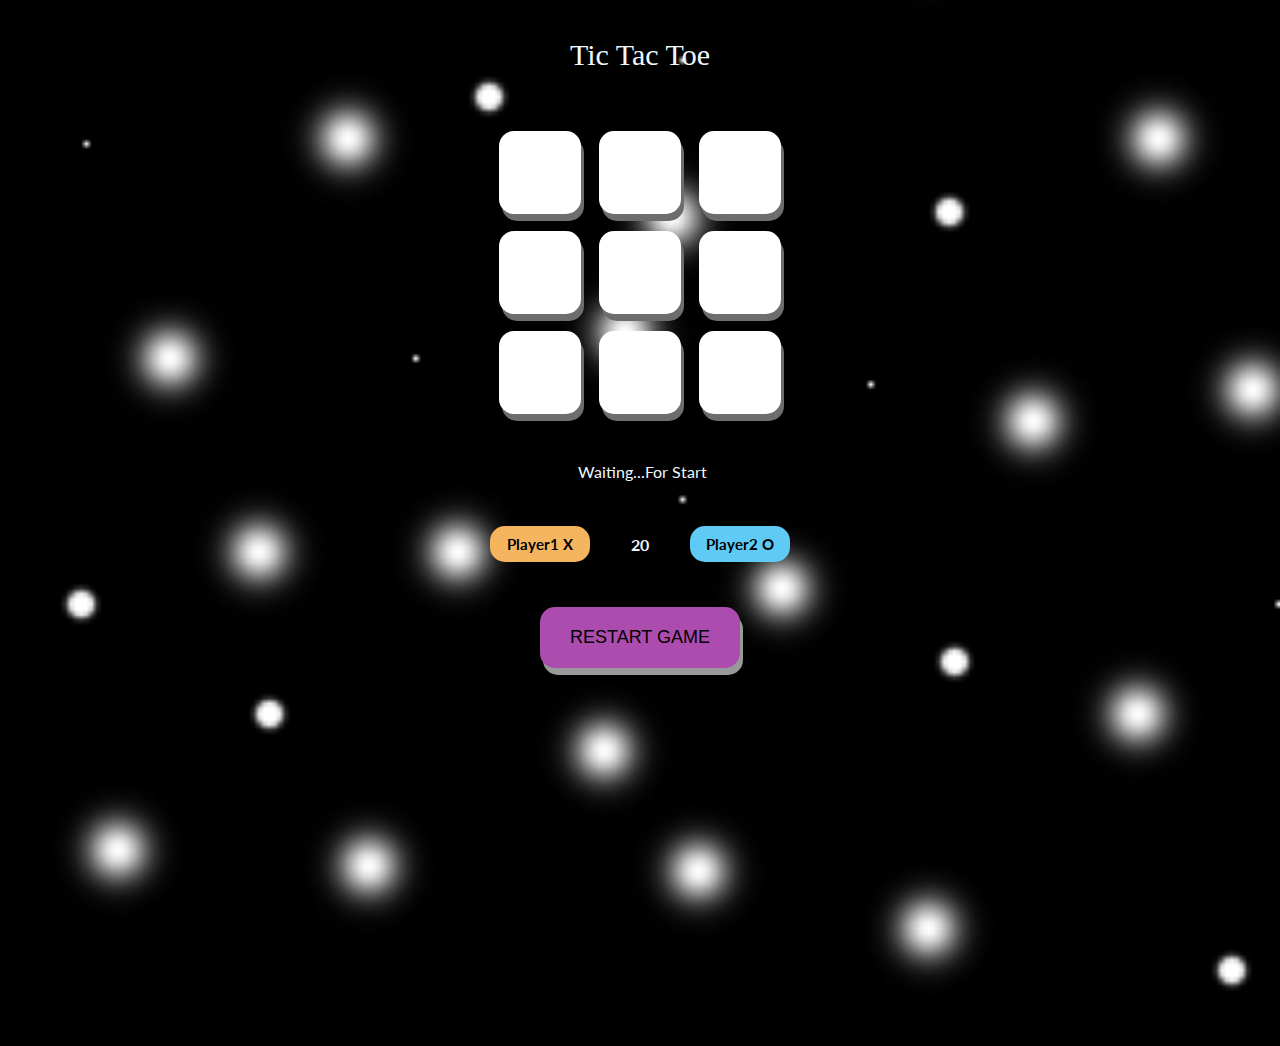
<file: index.html>
<!DOCTYPE html>
<html lang="en">
<head>
  <meta charset="UTF-8">
  <meta name="viewport" content="width=device-width, initial-scale=1.0">
  <meta http-equiv="X-UA-Compatible" content="ie=edge">
  <title>Document</title>
  <link rel="stylesheet" href="reset.css">
  <link rel="stylesheet" href="style.css">
  <link href="https://fonts.googleapis.com/css?family=Baloo|Baloo+Bhai|Barlow:700|Coda+Caption:800|Comfortaa:700|Concert+One|Courgette|Days+One|Fredoka+One|Lato|Lobster|Mansalva|Montserrat|Muli|PT+Sans+Caption:700|Permanent+Marker|Prompt:700|Righteous&display=swap" rel="stylesheet">
</head>
<body>
  <header>
    <h1>Tic Tac Toe</h1>
  </header>
  <main>
    <section class="top-row">
      <div class="tic-box"></div>
      <div class="tic-box"></div>
      <div class="tic-box"></div>
    </section>
    <section class="mid-row">
      <div class="tic-box"></div>
      <div class="tic-box"></div>
      <div class="tic-box"></div>
    </section>
    <section class="button-row">
      <div class="tic-box"></div>
      <div class="tic-box"></div>
      <div class="tic-box"></div>
    </section>
    <div class="strike"></div>
    <div class="strikeW"></div>
  </main>
  <footer>
    <div class="control-pannel">
      <div class="winner"></div>
      <div class="info-display">Waiting...For Start</div>
    </div> 
    <div class="players">
        <div class="player1">Player1 X</div>
        <span class="p1-hand">&#128072;&#127995;</span><div class="timer"> 20 </div><span class="p2-hand">&#128073;&#127995;</span>
        <div class="player2">Player2 O</div>
    </div>
    <button class="restart">RESTART GAME</button>
  </footer>
  

  <script src="tictactoe.js"></script>
</body>
</html>
</file>
<file: style.css>
body{
  background-image: url('Snowing6.gif');
  background-size: cover;
  background-repeat: repeat-y;
  color: aliceblue;
  height: 1000px;
}

header {
  margin-top: 3%;
  width: 100%;
  text-align: center;
  font-size: 30px;
  font-weight: bold;
  font-family: 'Permanent Marker', cursive;
}

main {
  margin:4% auto 2% auto;
  font-family: 'Coda Caption', sans-serif;
  width: 300px;
  height: 300px;
  background-color: transparent;
  position: relative;
}

section {
  width: 90%;
  height:90%;
  width: 100%;
  height: calc(100%/3);
  border: none;
  display: flex;
  justify-content: center;
  align-items: center;
}
.tic-box{
  margin: 3%;
  border: 1px solid red;
  width: calc(100%/3);
  height: 83.12%;
  line-height: 88.5%;
  font-size: 90px;
  font-weight: bold;
  text-align: center;
  font-family: 'Fredoka One', cursive;
  cursor: pointer;
  outline: none;
  color: rgb(0, 0, 0);
  background-color: rgb(255, 255, 255);
  border: none;
  border-radius: 15px;
  box-shadow: 3px 7px rgb(109, 109, 109);
}

.tic-box:active {
  background-color: rgb(158, 157, 157);
  box-shadow: 0 2px rgb(44, 44, 44);
  transform: translateY(4px);
}

.player1-tricked {
  color: red;
}


footer{
  margin-top: 40px;
  font-weight: bold;
  text-align: center;
  font-family: 'Lato', sans-serif;
}
.players {
  color: black;
  display: flex;
  justify-content: space-between;
  align-items: center;
  width: 300px;
  height:50px;
  margin:3% auto 3% auto;
}
.timer {
  color: aliceblue;
}
.player1 {
  background-color: rgb(245, 180, 94);
  border-radius: 15px;
  font-size: 15px;
  width: 100px;
  padding: 3% 1%;
  transition: width 2s;
}
.player1.active {
  width: 150px;
  line-height: 40px;
}

.player2 {
  background-color: rgb(94, 202, 245);
  border-radius: 15px;
  font-size: 15px;
  width: 100px;
  padding: 3% 1%;
  transition: width 2s;
}
.player2.active {
  width: 150px;
  line-height: 40px;
}

.p1-hand {
 color: transparent;
 margin-left: 4px;

}
.p1-hand.active {
  color: initial;
 }

 .p2-hand {
  color: transparent;
  margin-left: 4px;
}
 .p2-hand.active {
   color: initial;
 }

.control-pannel {
  width: 100%;
  display: flex;
  justify-content: center;
  align-items: center;
  font-weight: normal;
}

.winner {
  margin-right: 4px;
}

.restart {
  color: black;
  display: block;
  background-color: khaki;
  margin:2% auto 5% auto;
  width: 200px;
  padding: 20px 2%;
  border-radius: 15px;
  font-size: 18px;
  cursor: pointer;
  outline: none;
  background-color: rgb(172, 76, 175);
  border: none;
  box-shadow: 3px 7px #999;
}

.restart:active {
  background-color: rgb(100, 45, 102);
  box-shadow: 0 2px #666;
  transform: translateY(4px);
}






























.strike {
  width: 10px;
  height: 0%;
  background-color: transparent;
  position: absolute;
  border-radius: 10px;
  transition-delay: 5s;
  transition: height 2s;
}

.strikeW {
  width: 10px;
  height: 0%;
  background-color: transparent;
  position: absolute;
  border-radius: 10px;
  transition-delay: 5s;
  transition: width 2s;
}

.strikeW-0 {
  width: 120%;
  height: 10px;
  background-color: red;
  position: absolute;
  top: 14.6%;
  left: -10%;
  border-radius: 10px;
}

.strike-1 {
  width: 150%;
  height: 10px;
  background-color: red;
  position: absolute;
  top: 49%;
  left: -25%;
  transform: rotate(45deg);
  border-radius: 10px;
}

.strike-2 {
  width: 10px;
  height: 120%;
  background-color: red;
  position: absolute;
  top: -10%;
  left: 15.6%;
  border-radius: 10px;
}

.strike-3 {
  width: 10px;
  height: 120%;
  background-color: red;
  position: absolute;
  top: -10%;
  left: 48%;
  border-radius: 10px;
}

.strike-4 {
  width: 10px;
  height: 120%;
  background-color: red;
  position: absolute;
  top: -10%;
  left: 81.4%;
  border-radius: 10px;
}

.strikeW-5 {
  width: 120%;
  height: 10px;
  background-color: red;
  position: absolute;
  top: 48%;
  left: -10%;
  border-radius: 10px;
}

.strikeW-6 {
  width: 120%;
  height: 10px;
  background-color: red;
  position: absolute;
  top: 81.4%;
  left: -10%;
  border-radius: 10px;
}

.strike-7 {
  width: 150%;
  height: 10px;
  background-color: red;
  position: absolute;
  top: 49%;
  left: -26%;
  transform: rotate(-45deg);
  border-radius: 10px;
}
</file>
